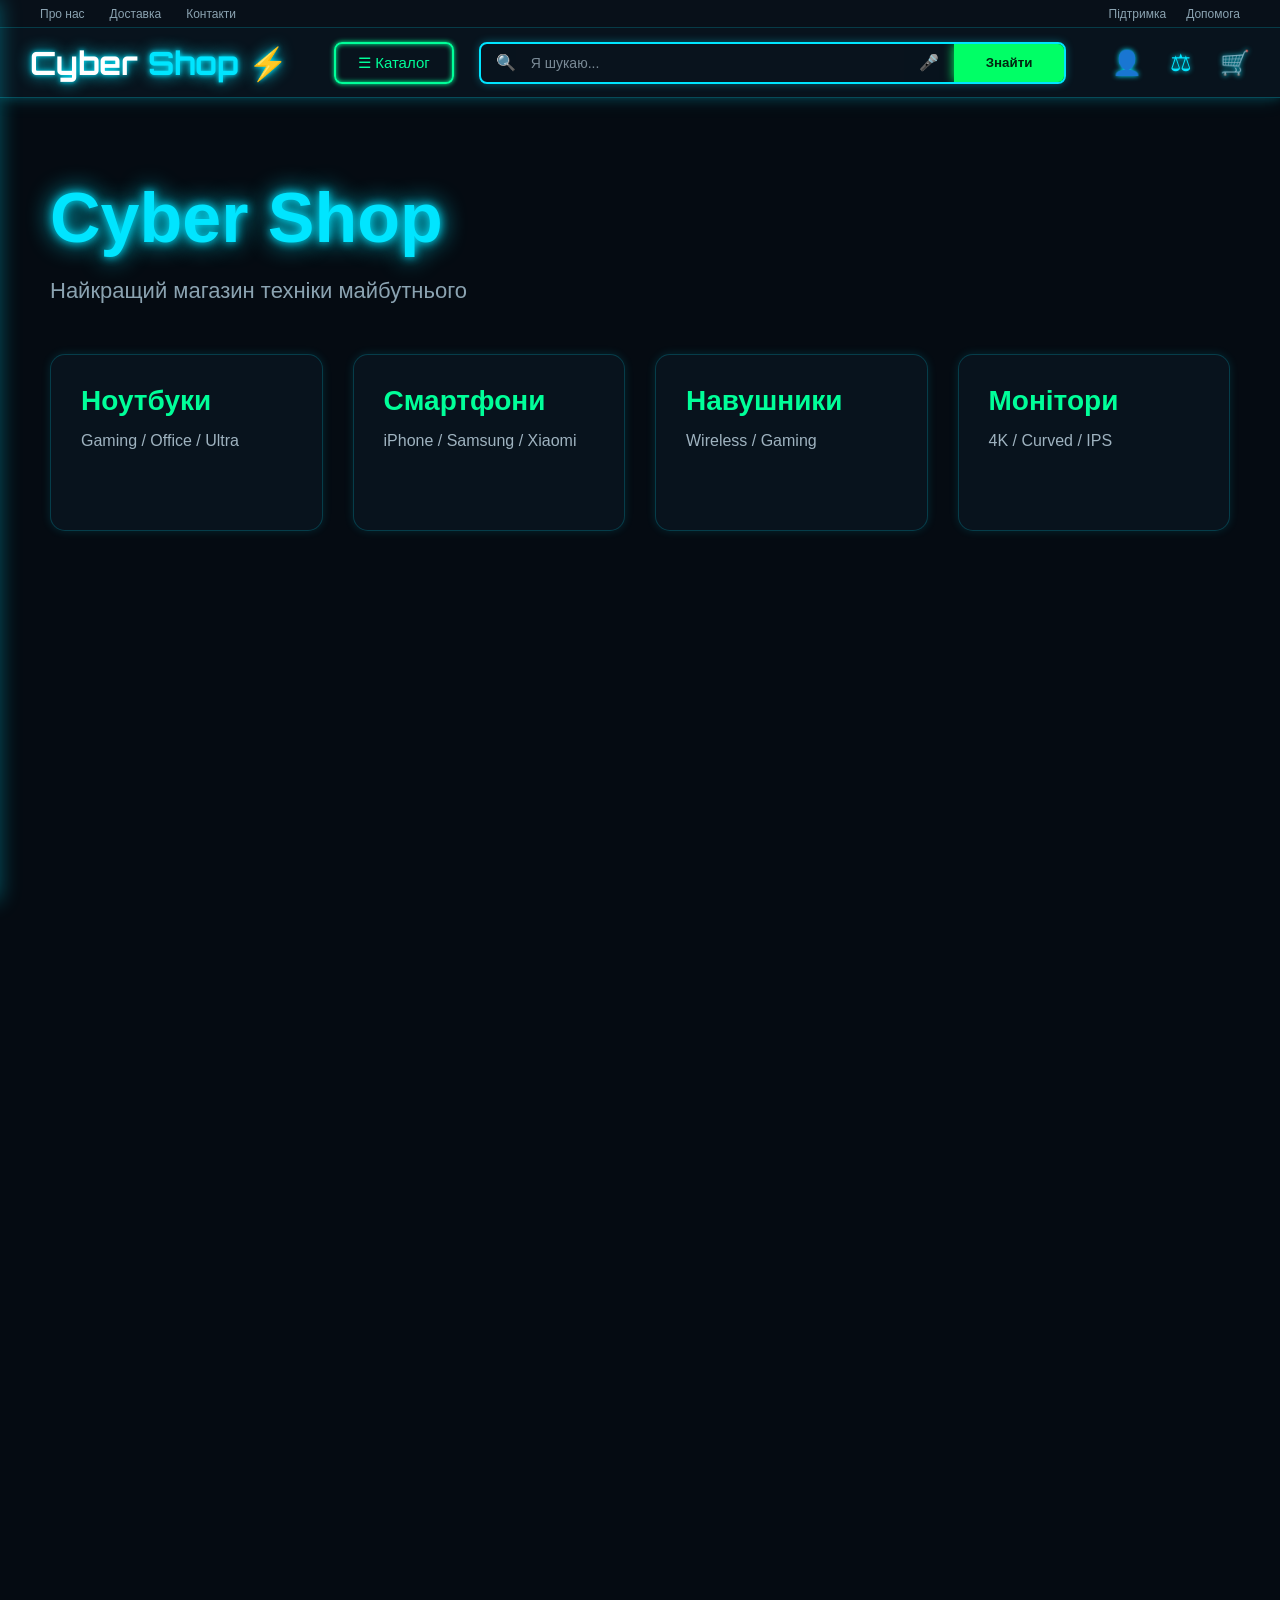
<file: Frontend/index.html>
<!DOCTYPE html>
<html lang="uk">
<head>
    <meta charset="UTF-8">
    <meta name="viewport" content="width=device-width, initial-scale=1.0">
    <title>Cyber Shop</title>

    <link rel="stylesheet" href="style.css">

    <link rel="preconnect" href="https://fonts.googleapis.com">
    <link rel="preconnect" href="https://fonts.gstatic.com" crossorigin>

    <link href="https://fonts.googleapis.com/css2?family=Orbitron:wght@500;700&display=swap" rel="stylesheet">
</head>
<body>

    <div class="overlay" id="overlay"></div>

    <div class="sidebar" id="sidebar">

        <div class="sidebar-title">
            Каталог
        </div>

        <div class="catalog-list">

            <a href="laptops.html">💻 Ноутбуки</a>
            <a href="phones.html">📱 Смартфони</a>
            <a href="headphones.html">🎧 Навушники</a>
            <a href="#">⌚ Смарт годинники</a>
            <a href="monitors.html">🖥️ Монітори</a>
            <a href="#">🎮 Ігрові товари</a>
            <a href="#">📷 Камери</a>
            <a href="#">⌨ Клавіатури</a>
            <a href="#">🖱 Мишки</a>
            <a href="#">🔊 Колонки</a>

        </div>

    </div>

    <div class="top-bar" id="topBar">

        <div class="top-links">
            <a href="#">Про нас</a>
            <a href="#">Доставка</a>
            <a href="#">Контакти</a>
        </div>

        <div class="top-right">
            <a href="#">Підтримка</a>
            <a href="#">Допомога</a>
        </div>

    </div>

    <header>

        <div class="logo">
            <span>Cyber</span> Shop ⚡
        </div>

        <div class="center">

            <button class="catalog-btn" id="catalogBtn">
                ☰ Каталог
            </button>

            <div class="search-box">

                <div class="search-icon">
                    🔍
                </div>

                <input type="text" placeholder="Я шукаю...">

                <div class="mic">
                    🎤
                </div>

                <button class="search-btn">
                    Знайти
                </button>

            </div>

        </div>

        <div class="right-icons">
            <div class="icon">👤</div>
            <div class="icon">⚖</div>
            <div class="icon">🛒</div>
        </div>

    </header>

    <div class="content">

        <h1>Cyber Shop</h1>

        <p>
            Найкращий магазин техніки майбутнього
        </p>

        <div class="cards">

            <a href="laptops.html" class="card-link">
                <div class="card">
                        <h2>Ноутбуки</h2>
                    <p>Gaming / Office / Ultra</p>
                </div>
            </a>

            <a href="phones.html" class="card-link">
                <div class="card">
                        <h2>Смартфони</h2>
                    <p>iPhone / Samsung / Xiaomi</p>
                </div>
            </a>

            <a href="headphones.html" class="card-link">
                <div class="card">
                        <h2>Навушники</h2>
                    <p>Wireless / Gaming</p>
                </div>
            </a>

            <a href="monitors.html" class="card-link">
                <div class="card">
                        <h2>Монітори</h2>
                    <p>4K / Curved / IPS</p>
                </div>
            </a>

        </div>

    </div>

    <div id="simpleModal" class="modal-overlay">
        <div class="modal-content">
            <span class="close-btn" id="closeModal">&times;</span>
            <h2 id="modalTitle">Заголовок</h2>
            <p id="modalText">Текст</p>
        </div>
    </div>

    <script>

        const topBar = document.getElementById("topBar");
        const header = document.querySelector("header");

        window.addEventListener("scroll", () => {

            if(window.scrollY > 50){

                topBar.style.transform = "translateY(-100%)";
                header.style.top = "0";

            }
            else{

                topBar.style.transform = "translateY(0)";
                header.style.top = "28px";

            }

        });

        const catalogBtn = document.getElementById("catalogBtn");
        const sidebar = document.getElementById("sidebar");
        const overlay = document.getElementById("overlay");

        catalogBtn.addEventListener("click", () => {

            sidebar.classList.toggle("active");
            overlay.classList.toggle("active");

        });

        overlay.addEventListener("click", () => {

            sidebar.classList.remove("active");
            overlay.classList.remove("active");

        });

        window.removeFromCart = async function(cartItemId) {
            const token = localStorage.getItem("jwtToken");
            if (!token) return;

            try {
                const res = await fetch(`http://localhost:5129/api/cart/${cartItemId}`, {
                    method: "DELETE",
                    headers: { "Authorization": `Bearer ${token}` }
                });

                if (res.ok) {
                    const modalText = document.getElementById("modalText");
                    modalText.innerHTML = "<p>Оновлення...</p>";
                    modalText.innerHTML = await loadCartData();
                } else {
                    alert("Помилка видалення.");
                }
            } catch (err) {
                alert("Помилка з'єднання.");
            }
        };

        document.addEventListener("DOMContentLoaded", () => {
            const modal = document.getElementById("simpleModal");
            const modalTitle = document.getElementById("modalTitle");
            const modalText = document.getElementById("modalText");
            const closeModal = document.getElementById("closeModal");

            if (!modal) return;

            const token = localStorage.getItem("jwtToken");

            const authFormHTML = `
                <input type="text" id="authUsername" placeholder="Логін" style="width:100%; margin-bottom:10px; padding:10px; border-radius:8px; border:2px solid #00e5ff; background:#09131d; color:white; outline:none;">
                <input type="password" id="authPassword" placeholder="Пароль" style="width:100%; margin-bottom:15px; padding:10px; border-radius:8px; border:2px solid #00e5ff; background:#09131d; color:white; outline:none;">
                <button id="btnLogin" class="buy-btn" style="margin-bottom:10px;">Увійти</button>
                <button id="btnRegister" class="buy-btn" style="background:transparent; border:2px solid #00ff99; color:#00ff99;">Зареєструватися</button>
                <p id="authMessage" style="margin-top:15px; font-size:14px; color:#00e5ff;"></p>
            `;

            const loggedInHTML = `
                <p style="margin-bottom:20px; color:#00ff99;">Ви успішно авторизовані в системі!</p>
                <button id="btnLogout" class="buy-btn" style="background:#ff3366; color:white;">Вийти з акаунта</button>
            `;

            const modalContent = {
                "Про нас": { title: "Про нас", text: "Ми — Cyber Shop, магазин техніки майбутнього." },
                "Доставка": { title: "Доставка", text: "Доставляємо Новою Поштою по всій Україні." },
                "Контакти": { title: "Контакти", text: "Telegram: @cybershop_bot<br>Email: support@cybershop.ua" },
                "Підтримка": { title: "Підтримка", text: "Гаряча лінія: 0 800 123 456" },
                "Допомога": { title: "Допомога", text: "Використовуйте каталог для пошуку товарів." },
                "👤": { 
                    title: token ? "Особистий кабінет" : "Авторизація", 
                    text: token ? loggedInHTML : authFormHTML 
                },
                "⚖": { title: "Порівняння", text: "Ви ще не додали жодного товару." },
                "🛒": { title: "Кошик", text: "Ваш кошик порожній." }
            };

            const navLinks = document.querySelectorAll('.top-links a, .top-right a');
            const headerIcons = document.querySelectorAll('.right-icons .icon');

            window.loadCartData = async function() {
                const token = localStorage.getItem("jwtToken");
                if (!token) return "<p style='color:#ff3366'>Увійдіть в акаунт, щоб побачити свій кошик.</p>";

                try {
                    const res = await fetch("http://localhost:5129/api/cart", {
                        headers: { "Authorization": `Bearer ${token}` }
                    });
                    
                    if (!res.ok) return "<p style='color:red'>Помилка завантаження</p>";

                    const cartItems = await res.json();
                    if (cartItems.length === 0) return "<p>Ваш кошик порожній.</p>";

                    let html = "<ul style='list-style:none; padding:0; text-align:left;'>";
                    let total = 0;
                    
                    cartItems.forEach(item => {
                        const formattedPrice = item.totalPrice.toLocaleString('uk-UA');
                        html += `<li style='margin-bottom:10px; border-bottom:1px solid #00e5ff33; padding-bottom:5px; display:flex; justify-content:space-between; align-items:center;'>
                            <span><span style='color:#00ff99'>${item.productName}</span> (x${item.quantity}) - ${formattedPrice} ₴</span>
                            <button onclick="removeFromCart(${item.id})" style="background:#ff3366; color:white; border:none; border-radius:5px; cursor:pointer; padding:2px 8px; font-weight:bold;">✕</button>
                        </li>`;
                        total += item.totalPrice;
                    });
                    
                    html += `</ul><h3 style='color:#00e5ff; margin-top:15px;'>Всього: ${total.toLocaleString('uk-UA')} ₴</h3>`;
                    return html;
                    
                } catch (err) {
                    return "<p>Помилка сервера</p>";
                }
            }

            async function openModal(key) {
                if (modalContent[key]) {
                    modalTitle.textContent = modalContent[key].title;
                    
                    if (key === "🛒") {
                        modalText.innerHTML = "Завантаження...";
                        modal.classList.add("active");
                        modalText.innerHTML = await loadCartData();
                    } else {
                        modalText.innerHTML = modalContent[key].text; 
                        modal.classList.add("active");
                    }

                    if (key === "👤") {
                        setupAuthLogic();
                    }
                }
            }

            function setupAuthLogic() {
                const btnLogout = document.getElementById("btnLogout");
                if (btnLogout) {
                    btnLogout.addEventListener("click", () => {
                        localStorage.removeItem("jwtToken"); 
                        location.reload(); 
                    });
                    return;
                }

                const btnLogin = document.getElementById("btnLogin");
                const btnRegister = document.getElementById("btnRegister");
                const msg = document.getElementById("authMessage");

                btnRegister.addEventListener("click", async () => {
                    const u = document.getElementById("authUsername").value.trim();
                    const p = document.getElementById("authPassword").value.trim();
                    
                    if(!u || !p) return msg.textContent = "Заповніть всі поля!";

                    try {
                        const res = await fetch("http://localhost:5129/api/auth/register", {
                            method: "POST",
                            headers: { "Content-Type": "application/json" },
                            body: JSON.stringify({ username: u, password: p })
                        });

                        if (res.ok) {
                            msg.style.color = "#00ff99";
                            msg.textContent = "Реєстрація успішна! Тепер увійдіть.";
                        } else {
                            msg.style.color = "#ff3366";
                            msg.textContent = await res.text();
                        }
                    } catch (err) {
                        msg.textContent = "Помилка з'єднання з сервером.";
                    }
                });

                btnLogin.addEventListener("click", async () => {
                    const u = document.getElementById("authUsername").value.trim();
                    const p = document.getElementById("authPassword").value.trim();

                    if(!u || !p) return msg.textContent = "Заповніть всі поля!";

                    try {
                        const res = await fetch("http://localhost:5129/api/auth/login", {
                            method: "POST",
                            headers: { "Content-Type": "application/json" },
                            body: JSON.stringify({ username: u, password: p })
                        });

                        if (res.ok) {
                            const data = await res.json();
                            localStorage.setItem("jwtToken", data.token); 
                            msg.style.color = "#00ff99";
                            msg.textContent = "Вхід успішний!";
                            
                            setTimeout(() => location.reload(), 1000);
                        } else {
                            msg.style.color = "#ff3366";
                            msg.textContent = await res.text();
                        }
                    } catch (err) {
                        msg.textContent = "Помилка з'єднання з сервером.";
                    }
                });
            }

            navLinks.forEach(link => {
                link.addEventListener("click", (e) => {
                    e.preventDefault(); 
                    openModal(e.target.textContent.trim());
                });
            });

            headerIcons.forEach(icon => {
                icon.addEventListener("click", (e) => {
                    openModal(e.target.textContent.trim());
                });
            });

            closeModal.addEventListener("click", () => {
                modal.classList.remove("active");
            });

            window.addEventListener("click", (e) => {
                if (e.target === modal) {
                    modal.classList.remove("active");
                }
            });
        });

    </script>

</body>
</html>
</file>
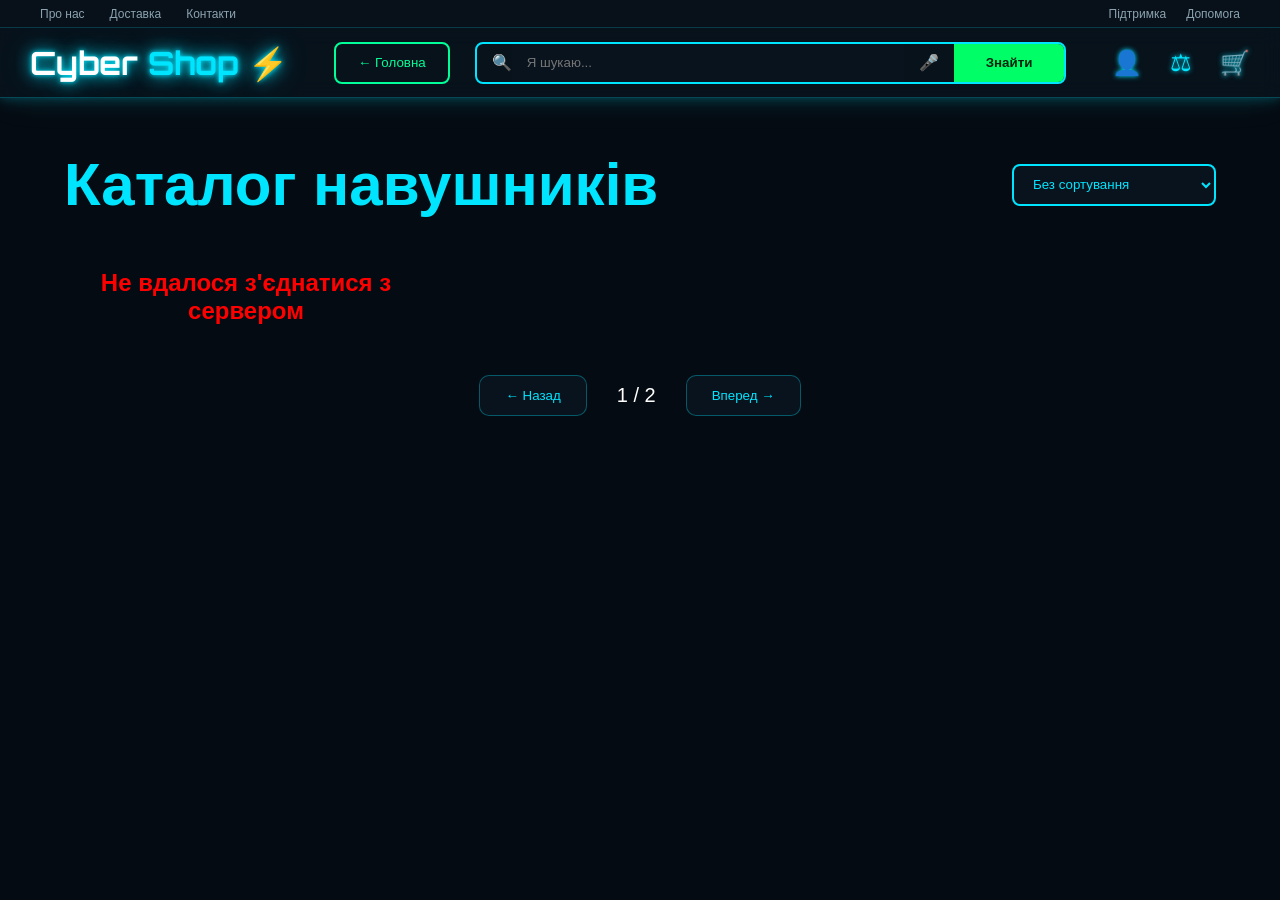
<file: Frontend/headphones.html>
<!DOCTYPE html>
<html lang="uk">
<head>
    <meta charset="UTF-8">
    <meta name="viewport" content="width=device-width, initial-scale=1.0">
    <title>Каталог навушників</title>

    <link rel="stylesheet" href="headphones-style.css">

    <link rel="preconnect" href="https://fonts.googleapis.com">
    <link rel="preconnect" href="https://fonts.gstatic.com" crossorigin">

    <link href="https://fonts.googleapis.com/css2?family=Orbitron:wght@500;700&display=swap" rel="stylesheet">
</head>
<body>

    <div class="top-bar" id="topBar">

        <div class="top-links">
            <a href="#">Про нас</a>
            <a href="#">Доставка</a>
            <a href="#">Контакти</a>
        </div>

        <div class="top-right">
            <a href="#">Підтримка</a>
            <a href="#">Допомога</a>
        </div>

    </div>

    <header id="header">

        <div class="logo">
            <span>Cyber</span> Shop ⚡
        </div>

        <div class="center">

            <a href="index.html">
                <button class="catalog-btn">
                    ← Головна
                </button>
            </a>

            <div class="search-box">

                <div class="search-icon">
                    🔍
                </div>

                <input type="text" placeholder="Я шукаю...">

                <div class="mic">
                    🎤
                </div>

                <button class="search-btn">
                    Знайти
                </button>

            </div>

        </div>

        <div class="right-icons">
            <div class="icon">👤</div>
            <div class="icon">⚖</div>
            <div class="icon">🛒</div>
        </div>

    </header>

    <div class="container">

        <div style="display: flex; justify-content: space-between; align-items: center; margin-bottom: 50px;">
            <h1 class="title" style="margin-bottom: 0;">
                Каталог навушників
            </h1>
            
            <select id="sortSelect" style="height: 42px; padding: 0 15px; background: #09131d; color: #00e5ff; border: 2px solid #00e5ff; border-radius: 8px; outline: none; cursor: pointer;">
                <option value="">Без сортування</option>
                <option value="asc">Від дешевих до дорогих</option>
                <option value="desc">Від дорогих до дешевих</option>
            </select>
        </div>

        <div class="products" id="products"></div>
        <div class="pagination">

    <button id="prevBtn">
        ← Назад
    </button>

    <span id="pageInfo">
        1 / 2
    </span>

    <button id="nextBtn">
        Вперед →
    </button>

</div>

    </div>

    <script>

        const topBar = document.getElementById("topBar");
        const header = document.getElementById("header");

        window.addEventListener("scroll", () => {

            if(window.scrollY > 50){

                topBar.style.transform = "translateY(-100%)";
                header.style.top = "0";

            }
            else{

                topBar.style.transform = "translateY(0)";
                header.style.top = "28px";

            }

        });

    </script>

    <div id="simpleModal" class="modal-overlay">
        <div class="modal-content">
            <span class="close-btn" id="closeModal">&times;</span>
            <h2 id="modalTitle">Заголовок</h2>
            <p id="modalText">Текст</p>
        </div>
    </div>

    <script src="headphones-script.js"></script>

</body>
</html>
</file>
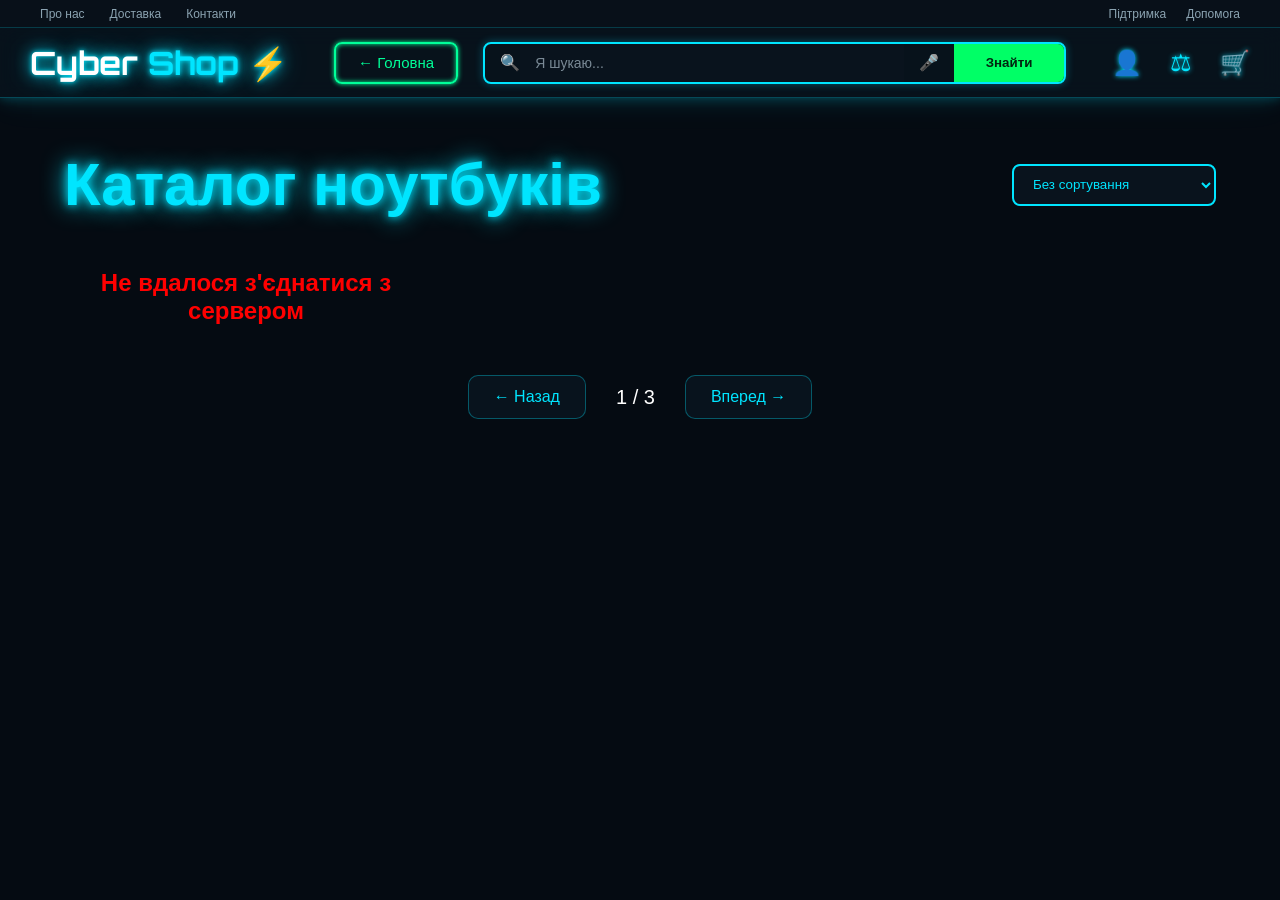
<file: Frontend/laptops.html>
<!DOCTYPE html>
<html lang="uk">
<head>
    <meta charset="UTF-8">
    <meta name="viewport" content="width=device-width, initial-scale=1.0">
    <title>Каталог ноутбуків</title>

    <link rel="stylesheet" href="laptops-style.css">

    <link rel="preconnect" href="https://fonts.googleapis.com">
    <link rel="preconnect" href="https://fonts.gstatic.com" crossorigin>

    <link href="https://fonts.googleapis.com/css2?family=Orbitron:wght@500;700&display=swap" rel="stylesheet">
</head>
<body>

    <div class="top-bar" id="topBar">

        <div class="top-links">
            <a href="#">Про нас</a>
            <a href="#">Доставка</a>
            <a href="#">Контакти</a>
        </div>

        <div class="top-right">
            <a href="#">Підтримка</a>
            <a href="#">Допомога</a>
        </div>

    </div>

    <header id="header">

        <div class="logo">
            <span>Cyber</span> Shop ⚡
        </div>

        <div class="center">

            <a href="index.html">
                <button class="catalog-btn">
                    ← Головна
                </button>
            </a>

            <div class="search-box">

                <div class="search-icon">
                    🔍
                </div>

                <input type="text" placeholder="Я шукаю...">

                <div class="mic">
                    🎤
                </div>

                <button class="search-btn">
                    Знайти
                </button>

            </div>

        </div>

        <div class="right-icons">
            <div class="icon">👤</div>
            <div class="icon">⚖</div>
            <div class="icon">🛒</div>
        </div>

    </header>

    <div class="container">

        <div style="display: flex; justify-content: space-between; align-items: center; margin-bottom: 50px;">
            <h1 class="title" style="margin-bottom: 0;">
                Каталог ноутбуків
            </h1>
            
            <select id="sortSelect" style="height: 42px; padding: 0 15px; background: #09131d; color: #00e5ff; border: 2px solid #00e5ff; border-radius: 8px; outline: none; cursor: pointer;">
                <option value="">Без сортування</option>
                <option value="asc">Від дешевих до дорогих</option>
                <option value="desc">Від дорогих до дешевих</option>
            </select>
        </div>

        <div class="products" id="products"></div>

        <div class="pagination">

            <button id="prevBtn">
                ← Назад
            </button>

            <span id="pageInfo">
                1 / 3
            </span>

            <button id="nextBtn">
                Вперед →
            </button>

        </div>

    </div>

    <script>

        const topBar = document.getElementById("topBar");
        const header = document.getElementById("header");

        window.addEventListener("scroll", () => {

            if(window.scrollY > 50){

                topBar.style.transform = "translateY(-100%)";
                header.style.top = "0";

            }
            else{

                topBar.style.transform = "translateY(0)";
                header.style.top = "28px";

            }

        });

    </script>

    <div id="simpleModal" class="modal-overlay">
        <div class="modal-content">
            <span class="close-btn" id="closeModal">&times;</span>
            <h2 id="modalTitle">Заголовок</h2>
            <p id="modalText">Текст</p>
        </div>
    </div>

    <script src="laptops-script.js"></script>

</body>
</html>
</file>
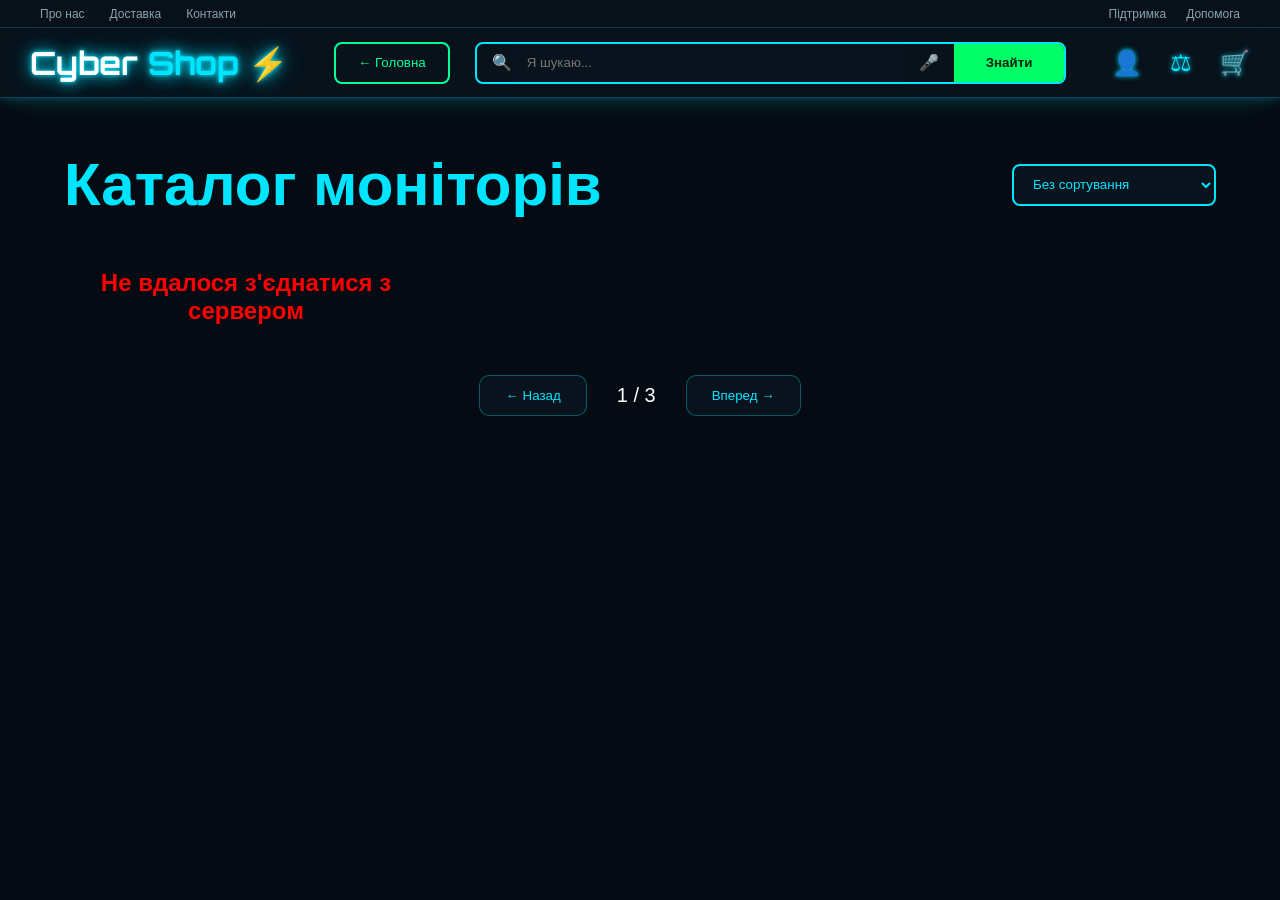
<file: Frontend/monitors.html>
<!DOCTYPE html>
<html lang="uk">
<head>
    <meta charset="UTF-8">
    <meta name="viewport" content="width=device-width, initial-scale=1.0">
    <title>Каталог моніторів</title>

    <link rel="stylesheet" href="monitors-style.css">

    <link rel="preconnect" href="https://fonts.googleapis.com">
    <link rel="preconnect" href="https://fonts.gstatic.com" crossorigin>

    <link href="https://fonts.googleapis.com/css2?family=Orbitron:wght@500;700&display=swap" rel="stylesheet">
</head>
<body>

    <div class="top-bar" id="topBar">

        <div class="top-links">
            <a href="#">Про нас</a>
            <a href="#">Доставка</a>
            <a href="#">Контакти</a>
        </div>

        <div class="top-right">
            <a href="#">Підтримка</a>
            <a href="#">Допомога</a>
        </div>

    </div>

    <header id="header">

        <div class="logo">
            <span>Cyber</span> Shop ⚡
        </div>

        <div class="center">

            <a href="index.html">
                <button class="catalog-btn">
                    ← Головна
                </button>
            </a>

            <div class="search-box">

                <div class="search-icon">
                    🔍
                </div>

                <input type="text" placeholder="Я шукаю...">

                <div class="mic">
                    🎤
                </div>

                <button class="search-btn">
                    Знайти
                </button>

            </div>

        </div>

        <div class="right-icons">
            <div class="icon">👤</div>
            <div class="icon">⚖</div>
            <div class="icon">🛒</div>
        </div>

    </header>

    <div class="container">

        <div style="display: flex; justify-content: space-between; align-items: center; margin-bottom: 50px;">
            <h1 class="title" style="margin-bottom: 0;">
                Каталог моніторів
            </h1>
            
            <select id="sortSelect" style="height: 42px; padding: 0 15px; background: #09131d; color: #00e5ff; border: 2px solid #00e5ff; border-radius: 8px; outline: none; cursor: pointer;">
                <option value="">Без сортування</option>
                <option value="asc">Від дешевих до дорогих</option>
                <option value="desc">Від дорогих до дешевих</option>
            </select>
        </div>

        <div class="products" id="products"></div>

        <div class="pagination">

            <button id="prevBtn">
                ← Назад
            </button>

            <span id="pageInfo">
                1 / 3
            </span>

            <button id="nextBtn">
                Вперед →
            </button>

        </div>

    </div>

    <script>

        const topBar = document.getElementById("topBar");
        const header = document.getElementById("header");

        window.addEventListener("scroll", () => {

            if(window.scrollY > 50){

                topBar.style.transform = "translateY(-100%)";
                header.style.top = "0";

            }
            else{

                topBar.style.transform = "translateY(0)";
                header.style.top = "28px";

            }

        });

    </script>

    <div id="simpleModal" class="modal-overlay">
        <div class="modal-content">
            <span class="close-btn" id="closeModal">&times;</span>
            <h2 id="modalTitle">Заголовок</h2>
            <p id="modalText">Текст</p>
        </div>
    </div>

    <script src="monitors-script.js"></script>

</body>
</html>
</file>
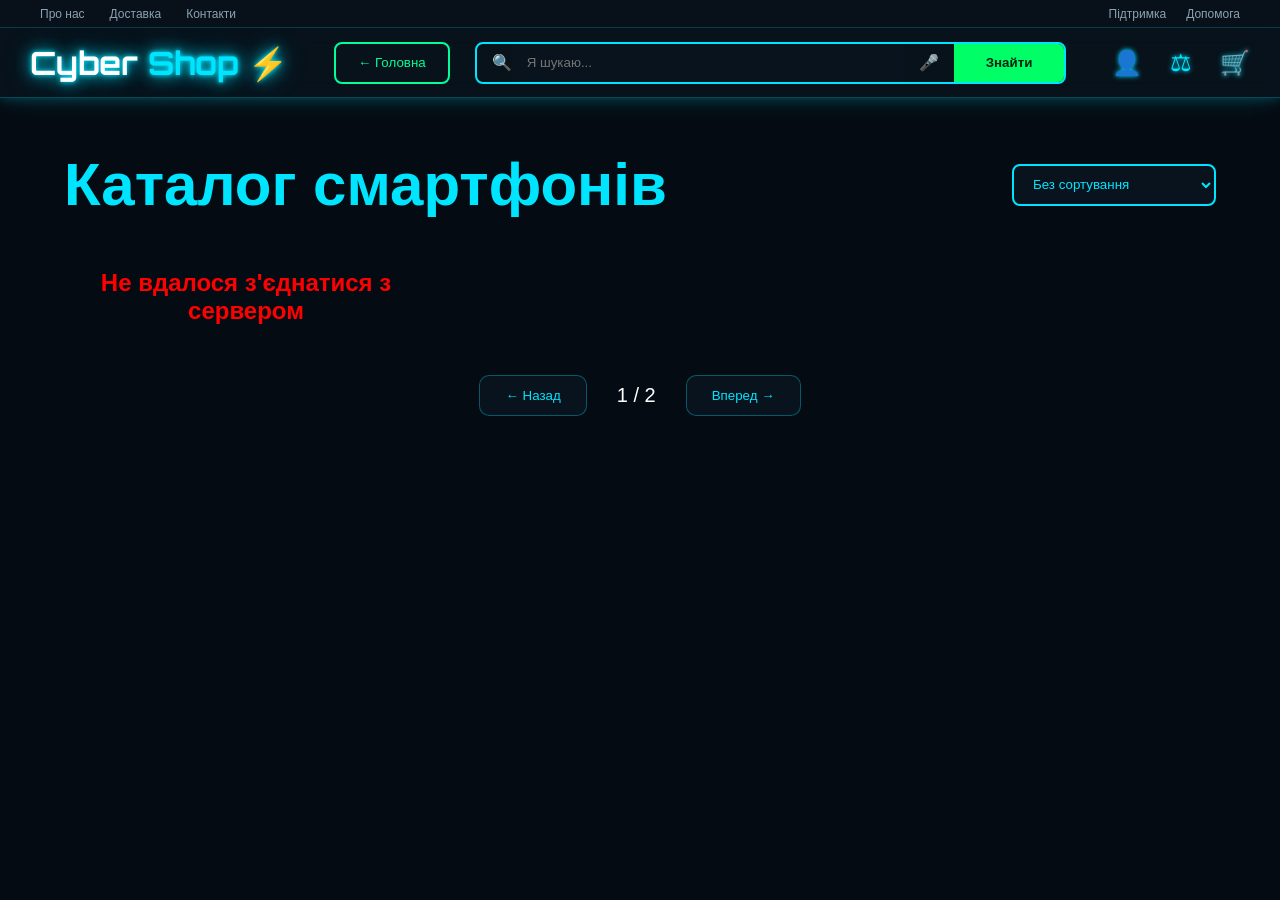
<file: Frontend/phones.html>
<!DOCTYPE html>
<html lang="uk">
<head>
    <meta charset="UTF-8">
    <meta name="viewport" content="width=device-width, initial-scale=1.0">
    <title>Каталог смартфонів</title>

    <link rel="stylesheet" href="phones-style.css">

    <link rel="preconnect" href="https://fonts.googleapis.com">
    <link rel="preconnect" href="https://fonts.gstatic.com" crossorigin>

    <link href="https://fonts.googleapis.com/css2?family=Orbitron:wght@500;700&display=swap" rel="stylesheet">
</head>
<body>

    <div class="top-bar" id="topBar">

        <div class="top-links">
            <a href="#">Про нас</a>
            <a href="#">Доставка</a>
            <a href="#">Контакти</a>
        </div>

        <div class="top-right">
            <a href="#">Підтримка</a>
            <a href="#">Допомога</a>
        </div>

    </div>

    <header id="header">

        <div class="logo">
            <span>Cyber</span> Shop ⚡
        </div>

        <div class="center">

            <a href="index.html">
                <button class="catalog-btn">
                    ← Головна
                </button>
            </a>

            <div class="search-box">

                <div class="search-icon">
                    🔍
                </div>

                <input type="text" placeholder="Я шукаю...">

                <div class="mic">
                    🎤
                </div>

                <button class="search-btn">
                    Знайти
                </button>

            </div>

        </div>

        <div class="right-icons">
            <div class="icon">👤</div>
            <div class="icon">⚖</div>
            <div class="icon">🛒</div>
        </div>

    </header>

    <div class="container">

        <div style="display: flex; justify-content: space-between; align-items: center; margin-bottom: 50px;">
            <h1 class="title" style="margin-bottom: 0;">
                Каталог смартфонів
            </h1>
            
            <select id="sortSelect" style="height: 42px; padding: 0 15px; background: #09131d; color: #00e5ff; border: 2px solid #00e5ff; border-radius: 8px; outline: none; cursor: pointer;">
                <option value="">Без сортування</option>
                <option value="asc">Від дешевих до дорогих</option>
                <option value="desc">Від дорогих до дешевих</option>
            </select>
        </div>

        <div class="products" id="products"></div>

        <div class="pagination">

            <button id="prevBtn">
                ← Назад
            </button>

            <span id="pageInfo">
                1 / 2
            </span>

            <button id="nextBtn">
                Вперед →
            </button>

        </div>

    </div>

    <script>

        const topBar = document.getElementById("topBar");
        const header = document.getElementById("header");

        window.addEventListener("scroll", () => {

            if(window.scrollY > 50){

                topBar.style.transform = "translateY(-100%)";
                header.style.top = "0";

            }
            else{

                topBar.style.transform = "translateY(0)";
                header.style.top = "28px";

            }

        });

    </script>

    <div id="simpleModal" class="modal-overlay">
        <div class="modal-content">
            <span class="close-btn" id="closeModal">&times;</span>
            <h2 id="modalTitle">Заголовок</h2>
            <p id="modalText">Текст</p>
        </div>
    </div>

    <script src="phones-script.js"></script>

</body>
</html>
</file>
<file: Frontend/style.css>
*{
    margin:0;
    padding:0;
    box-sizing:border-box;
}

body{
    background:#050b12;
    font-family:Arial, sans-serif;
    overflow-x:hidden;
}

.top-bar{
    width:100%;
    height:28px;
    background:#081019;
    display:flex;
    justify-content:space-between;
    align-items:center;
    padding:0 40px;
    border-bottom:1px solid #00e5ff33;
    position:sticky;
    top:0;
    z-index:1000;
    transition:0.4s;
}

.top-links{
    display:flex;
    gap:25px;
}

.top-links a,
.top-right a{
    text-decoration:none;
    color:#8ba3b1;
    font-size:12px;
    transition:0.3s;
}

.top-links a:hover,
.top-right a:hover{
    color:#00e5ff;
}

.top-right{
    display:flex;
    gap:20px;
}

header{
    position:sticky;
    top:28px;
    z-index:999;
    width:100%;
    height:70px;
    background:#08131d;
    display:flex;
    align-items:center;
    justify-content:space-between;
    padding:0 30px;
    border-bottom:1px solid #00e5ff44;
    box-shadow:
        0 0 10px #00e5ff33,
        0 0 20px #00e5ff22;
    transition:0.5s;
}

.logo{
    display:flex;
    align-items:center;
    gap:10px;
    color:#00e5ff;
    font-family:'Orbitron', sans-serif;
    font-size:32px;
    font-weight:700;
    text-shadow:
        0 0 5px #00e5ff,
        0 0 15px #00e5ff;
}

.logo span{
    color:white;
}

.center{
    display:flex;
    align-items:center;
    gap:25px;
    width:60%;
}

.catalog-btn{
    height:42px;
    padding:0 22px;
    border:2px solid #00ff99;
    border-radius:8px;
    background:transparent;
    color:#00ff99;
    font-size:15px;
    cursor:pointer;
    transition:0.3s;
    box-shadow:
        0 0 5px #00ff99,
        inset 0 0 5px #00ff99;
}

.catalog-btn:hover{
    background:#00ff99;
    color:#001b14;
    box-shadow:
        0 0 15px #00ff99,
        0 0 30px #00ff99;
}

.search-box{
    flex:1;
    display:flex;
    align-items:center;
    height:42px;
    border:2px solid #00e5ff;
    border-radius:8px;
    overflow:hidden;
    box-shadow:
        0 0 8px #00e5ff55;
}

.search-box input{
    flex:1;
    height:100%;
    background:#09131d;
    border:none;
    outline:none;
    color:white;
    padding:0 15px;
    font-size:14px;
}

.search-box input::placeholder{
    color:#7a8a96;
}

.search-icon{
    color:#00e5ff;
    padding-left:15px;
    font-size:16px;
}

.mic{
    color:#00ff99;
    padding:0 15px;
    font-size:16px;
}

.search-btn{
    height:100%;
    width:110px;
    border:none;
    background:#00ff66;
    color:#00240f;
    font-weight:bold;
    cursor:pointer;
    transition:0.3s;
    box-shadow:
        0 0 10px #00ff66;
}

.search-btn:hover{
    background:#00ff88;
    box-shadow:
        0 0 20px #00ff88,
        0 0 40px #00ff88;
}

.right-icons{
    display:flex;
    align-items:center;
    gap:28px;
}

.icon{
    color:#00e5ff;
    font-size:24px;
    cursor:pointer;
    transition:0.3s;
    text-shadow:
        0 0 5px #00e5ff;
}

.icon:hover{
    transform:scale(1.15);
    color:#00ff99;
    text-shadow:
        0 0 10px #00ff99,
        0 0 20px #00ff99;
}

.content{
    min-height:200vh;
    padding:80px 50px;
    color:white;
}

.content h1{
    font-size:70px;
    margin-bottom:20px;
    color:#00e5ff;
    text-shadow:
        0 0 10px #00e5ff,
        0 0 25px #00e5ff;
}

.content p{
    font-size:22px;
    color:#8ba3b1;
    margin-bottom:50px;
}

.cards{
    display:grid;
    grid-template-columns:repeat(auto-fit, minmax(250px, 1fr));
    gap:30px;
}

.card{
    background:#08131d;
    border:1px solid #00e5ff33;
    border-radius:15px;
    padding:30px;
    transition:0.4s;
    box-shadow:
        0 0 10px #00e5ff22;
}

.card:hover{
    transform:translateY(-10px);
    border-color:#00ff99;
    box-shadow:
        0 0 20px #00ff99aa;
}

.card h2{
    color:#00ff99;
    margin-bottom:15px;
    font-size:28px;
}

.card p{
    color:#9fb3c0;
    font-size:16px;
}

.card-link{
    text-decoration:none;
}

.sidebar{
    position:fixed;
    top:0;
    left:-320px;
    width:320px;
    height:100vh;
    background:#08131d;
    border-right:2px solid #00e5ff44;
    box-shadow:
        0 0 20px #00e5ff55;
    z-index:2000;
    padding:30px 20px;
    transition:0.4s;
    overflow-y:auto;
    scrollbar-width:thin;
    scrollbar-color:#00e5ff #08131d;
}

.sidebar.active{
    left:0;
}

.sidebar-title{
    color:#00e5ff;
    font-size:32px;
    margin-bottom:35px;
    font-family:'Orbitron', sans-serif;
    text-shadow:
        0 0 10px #00e5ff;
}

.catalog-list{
    display:flex;
    flex-direction:column;
    gap:18px;
}

.catalog-list a{
    text-decoration:none;
    color:white;
    font-size:18px;
    padding:14px 18px;
    border-radius:10px;
    background:#0b1722;
    border:1px solid #00e5ff33;
    transition:0.3s;
}

.catalog-list a:hover{
    background:#00e5ff22;
    color:#00e5ff;
    transform:translateX(10px);
    box-shadow:
        0 0 15px #00e5ff55;
}

.overlay{
    position:fixed;
    inset:0;
    background:#00000099;
    opacity:0;
    visibility:hidden;
    transition:0.4s;
    z-index:1500;
}

.overlay.active{
    opacity:1;
    visibility:visible;
}

.modal-overlay {
    position: fixed;
    top: 0; left: 0; width: 100%; height: 100%;
    background: rgba(0, 0, 0, 0.7);
    backdrop-filter: blur(5px);
    display: flex; justify-content: center; align-items: center;
    z-index: 3000;
    opacity: 0; visibility: hidden;
    transition: 0.3s;
}

.modal-overlay.active {
    opacity: 1; visibility: visible;
}

.modal-content {
    background: #08131d;
    border: 2px solid #00e5ff;
    border-radius: 15px;
    padding: 30px;
    width: 400px;
    text-align: center;
    position: relative;
    box-shadow: 0 0 20px #00e5ff55;
    color: white;
    transform: translateY(-20px);
    transition: 0.3s;
}

.modal-overlay.active .modal-content {
    transform: translateY(0);
}

.modal-content h2 {
    color: #00ff99;
    margin-bottom: 15px;
}

.modal-content p {
    color: #9fb3c0;
    line-height: 1.6;
}

.close-btn {
    position: absolute;
    top: 10px; right: 15px;
    font-size: 28px;
    color: #00e5ff;
    cursor: pointer;
    transition: 0.3s;
}

.close-btn:hover {
    color: #00ff99;
    transform: scale(1.1);
}
</file>
<file: Frontend/headphones-style.css>
*{
    margin:0;
    padding:0;
    box-sizing:border-box;
}

body{
    background:#050b12;
    font-family:Arial, sans-serif;
    color:white;
    overflow-x:hidden;
}

.top-bar{
    width:100%;
    height:28px;
    background:#081019;
    display:flex;
    justify-content:space-between;
    align-items:center;
    padding:0 40px;
    border-bottom:1px solid #00e5ff33;
    position:fixed;
    top:0;
    left:0;
    z-index:1000;
    transition:0.4s;
}

.top-links{
    display:flex;
    gap:25px;
}

.top-links a,
.top-right a{
    text-decoration:none;
    color:#8ba3b1;
    font-size:12px;
    transition:0.3s;
}

.top-links a:hover,
.top-right a:hover{
    color:#00e5ff;
}

.top-right{
    display:flex;
    gap:20px;
}

header{
    position:fixed;
    top:28px;
    left:0;
    z-index:999;
    width:100%;
    height:70px;
    background:#08131de8;
    backdrop-filter:blur(10px);
    display:flex;
    align-items:center;
    justify-content:space-between;
    padding:0 30px;
    border-bottom:1px solid #00e5ff44;
    box-shadow:
        0 0 10px #00e5ff33,
        0 0 20px #00e5ff22;
    transition:0.5s;
}

.logo{
    display:flex;
    align-items:center;
    gap:10px;
    color:#00e5ff;
    font-family:'Orbitron', sans-serif;
    font-size:32px;
    font-weight:700;
}

.logo span{
    color:white;
}

.center{
    display:flex;
    align-items:center;
    gap:25px;
    width:60%;
}

.catalog-btn{
    height:42px;
    padding:0 22px;
    border:2px solid #00ff99;
    border-radius:8px;
    background:transparent;
    color:#00ff99;
    cursor:pointer;
    transition:0.3s;
}

.catalog-btn:hover{
    background:#00ff99;
    color:#001b14;
}

.search-box{
    flex:1;
    display:flex;
    align-items:center;
    height:42px;
    border:2px solid #00e5ff;
    border-radius:8px;
    overflow:hidden;
}

.search-box input{
    flex:1;
    height:100%;
    background:#09131d;
    border:none;
    outline:none;
    color:white;
    padding:0 15px;
}

.search-icon{
    color:#00e5ff;
    padding-left:15px;
}

.mic{
    color:#00ff99;
    padding:0 15px;
}

.search-btn{
    height:100%;
    width:110px;
    border:none;
    background:#00ff66;
    color:#00240f;
    font-weight:bold;
    cursor:pointer;
}

.right-icons{
    display:flex;
    gap:28px;
}

.icon{
    color:#00e5ff;
    font-size:24px;
    cursor:pointer;
}

.container{
    width:90%;
    margin:auto;
    padding:150px 0 60px;
}

.title{
    text-align:center;
    font-size:60px;
    margin-bottom:50px;
    color:#00e5ff;
}

.products{
    display:grid;
    grid-template-columns:repeat(3,1fr);
    gap:30px;
}

.card{
    background:#08131d;
    border:1px solid #00e5ff33;
    border-radius:18px;
    transition:0.35s ease;
    box-shadow:0 0 15px #00e5ff22;
}

.card:hover{
    transform:translateY(-8px) scale(1.02);

    border-color:#00ff99;

    box-shadow:
        0 10px 30px #00ff9955,
        0 0 20px #00ff99aa;
}

.card-content{
    padding:25px;
}

.card h2{
    color:#00ff99;
    margin-bottom:15px;
    font-size:24px;
}

.card p{
    color:#9fb3c0;
    margin-bottom:10px;
}

.pagination{
    margin-top:50px;
    display:flex;
    justify-content:center;
    align-items:center;
    gap:30px;
}

.pagination button{
    padding:12px 25px;
    border:none;
    border-radius:10px;
    background:#08131d;
    color:#00e5ff;
    cursor:pointer;
    border:1px solid #00e5ff55;
}

#pageInfo{
    font-size:20px;
}

.price{
    color:#00e5ff;
    font-size:28px;
    font-weight:bold;
    margin:20px 0;
}

header{
    box-shadow:
        0 0 10px #00e5ff33,
        0 0 20px #00e5ff22,
        0 0 40px #00e5ff11;
}

.logo{
    text-shadow:
        0 0 5px #00e5ff,
        0 0 15px #00e5ff,
        0 0 30px #00e5ff66;
}

.icon{
    color:#00e5ff;
    font-size:24px;
    cursor:pointer;

    transition:
        transform 0.3s ease,
        color 0.3s ease,
        text-shadow 0.3s ease;

    text-shadow:
        0 0 5px #00e5ff;
}

.icon:hover{
    transform:translateY(-4px) scale(1.15);

    color:#00ff99;

    text-shadow:
        0 0 10px #00ff99,
        0 0 20px #00ff99,
        0 0 35px #00ff99;
}

.catalog-btn{
    transition:
        background 0.3s ease,
        color 0.3s ease,
        box-shadow 0.3s ease,
        transform 0.3s ease;
}

.catalog-btn:hover{
    transform:translateY(-3px);

    background:#00ff99;

    color:#001b14;

    box-shadow:
        0 0 15px #00ff99,
        0 0 30px #00ff99;
}

.search-btn{
    transition:
        background 0.3s ease,
        box-shadow 0.3s ease,
        transform 0.3s ease;
}

.search-btn:hover{
    transform:scale(1.05);

    background:#00ff88;

    box-shadow:
        0 0 20px #00ff88,
        0 0 40px #00ff88;
}

.top-links a,
.top-right a{
    transition:
        color 0.3s ease,
        text-shadow 0.3s ease;
}

.top-links a:hover,
.top-right a:hover{
    color:#00e5ff;

    text-shadow:
        0 0 10px #00e5ff;
}

.buy-btn{
    width:100%;
    height:45px;
    border:none;
    border-radius:10px;
    background:#00ff66;
    color:#00240f;
    font-weight:bold;
    cursor:pointer;
}

@media(max-width:1100px){

    .products{
        grid-template-columns:repeat(2,1fr);
    }

}

@media(max-width:700px){

    .products{
        grid-template-columns:1fr;
    }

}

.modal-overlay {
    position: fixed;
    top: 0; left: 0; width: 100%; height: 100%;
    background: rgba(0, 0, 0, 0.7);
    backdrop-filter: blur(5px);
    display: flex; justify-content: center; align-items: center;
    z-index: 3000;
    opacity: 0; visibility: hidden;
    transition: 0.3s;
}

.modal-overlay.active {
    opacity: 1; visibility: visible;
}

.modal-content {
    background: #08131d;
    border: 2px solid #00e5ff;
    border-radius: 15px;
    padding: 30px;
    width: 400px;
    text-align: center;
    position: relative;
    box-shadow: 0 0 20px #00e5ff55;
    color: white;
    transform: translateY(-20px);
    transition: 0.3s;
}

.modal-overlay.active .modal-content {
    transform: translateY(0);
}

.modal-content h2 {
    color: #00ff99;
    margin-bottom: 15px;
}

.modal-content p {
    color: #9fb3c0;
    line-height: 1.6;
}

.close-btn {
    position: absolute;
    top: 10px; right: 15px;
    font-size: 28px;
    color: #00e5ff;
    cursor: pointer;
    transition: 0.3s;
}

.close-btn:hover {
    color: #00ff99;
    transform: scale(1.1);
}
</file>
<file: Frontend/laptops-style.css>
*{
    margin:0;
    padding:0;
    box-sizing:border-box;
}

body{
    background:#050b12;
    font-family:Arial, sans-serif;
    color:white;
    overflow-x:hidden;
}

.top-bar{
    width:100%;
    height:28px;

    background:#081019;

    display:flex;
    justify-content:space-between;
    align-items:center;

    padding:0 40px;

    border-bottom:1px solid #00e5ff33;

    position:fixed;
    top:0;
    left:0;

    z-index:1000;

    transition:0.4s;
}

.top-links{
    display:flex;
    gap:25px;
}

.top-links a,
.top-right a{
    text-decoration:none;

    color:#8ba3b1;

    font-size:12px;

    transition:0.3s;
}

.top-links a:hover,
.top-right a:hover{
    color:#00e5ff;
}

.top-right{
    display:flex;
    gap:20px;
}

header{
    position:fixed;

    top:28px;
    left:0;

    z-index:999;

    width:100%;
    height:70px;

    background:#08131de8;

    backdrop-filter:blur(10px);

    display:flex;
    align-items:center;
    justify-content:space-between;

    padding:0 30px;

    border-bottom:1px solid #00e5ff44;

    box-shadow:
        0 0 10px #00e5ff33,
        0 0 20px #00e5ff22;

    transition:0.5s;
}

.logo{
    display:flex;
    align-items:center;
    gap:10px;

    color:#00e5ff;

    font-family:'Orbitron', sans-serif;

    font-size:32px;
    font-weight:700;

    text-shadow:
        0 0 5px #00e5ff,
        0 0 15px #00e5ff;
}

.logo span{
    color:white;
}

.center{
    display:flex;
    align-items:center;
    gap:25px;

    width:60%;
}

.catalog-btn{
    height:42px;

    padding:0 22px;

    border:2px solid #00ff99;
    border-radius:8px;

    background:transparent;

    color:#00ff99;

    font-size:15px;

    cursor:pointer;

    transition:0.3s;

    box-shadow:
        0 0 5px #00ff99,
        inset 0 0 5px #00ff99;
}

.catalog-btn:hover{
    background:#00ff99;

    color:#001b14;

    box-shadow:
        0 0 15px #00ff99,
        0 0 30px #00ff99;
}

.search-box{
    flex:1;

    display:flex;
    align-items:center;

    height:42px;

    border:2px solid #00e5ff;
    border-radius:8px;

    overflow:hidden;

    box-shadow:
        0 0 8px #00e5ff55;
}

.search-box input{
    flex:1;

    height:100%;

    background:#09131d;

    border:none;
    outline:none;

    color:white;

    padding:0 15px;

    font-size:14px;
}

.search-box input::placeholder{
    color:#7a8a96;
}

.search-icon{
    color:#00e5ff;

    padding-left:15px;
}

.mic{
    color:#00ff99;

    padding:0 15px;
}

.search-btn{
    height:100%;
    width:110px;

    border:none;

    background:#00ff66;

    color:#00240f;

    font-weight:bold;

    cursor:pointer;

    transition:0.3s;
}

.search-btn:hover{
    background:#00ff88;

    box-shadow:
        0 0 20px #00ff88;
}

.right-icons{
    display:flex;
    align-items:center;
    gap:28px;
}

.icon{
    color:#00e5ff;

    font-size:24px;

    cursor:pointer;

    transition:0.3s;
}

.icon:hover{
    transform:scale(1.15);

    color:#00ff99;
}

.container{
    width:90%;

    margin:auto;

    padding:150px 0 60px;
}

.title{
    text-align:center;

    font-size:60px;

    margin-bottom:50px;

    color:#00e5ff;

    text-shadow:
        0 0 10px #00e5ff,
        0 0 25px #00e5ff;
}

.products{
    display:grid;

    grid-template-columns:repeat(3, 1fr);

    gap:30px;
}

.card{
    background:#08131d;

    border:1px solid #00e5ff33;
    border-radius:18px;

    overflow:hidden;

    transition:
        transform 0.35s ease,
        box-shadow 0.35s ease,
        border-color 0.35s ease;

    box-shadow:
        0 0 15px #00e5ff22;

    position:relative;
}

.card:hover{
    transform:translateY(-8px) scale(1.02);

    border-color:#00ff99;

    box-shadow:
        0 10px 30px #00ff9955,
        0 0 20px #00ff99aa;
}

.card img{
    width:100%;
    height:240px;

    object-fit:cover;
}

.card-content{
    padding:25px;
}

.card h2{
    color:#00ff99;

    margin-bottom:15px;

    font-size:24px;
}

.card p{
    color:#9fb3c0;

    margin-bottom:10px;

    line-height:1.5;
}

.price{
    color:#00e5ff;

    font-size:28px;
    font-weight:bold;

    margin:20px 0;
}

header{
    box-shadow:
        0 0 10px #00e5ff33,
        0 0 20px #00e5ff22,
        0 0 40px #00e5ff11;
}

.logo{
    text-shadow:
        0 0 5px #00e5ff,
        0 0 15px #00e5ff,
        0 0 30px #00e5ff66;
}

.icon{
    color:#00e5ff;
    font-size:24px;
    cursor:pointer;

    transition:
        transform 0.3s ease,
        color 0.3s ease,
        text-shadow 0.3s ease;

    text-shadow:
        0 0 5px #00e5ff;
}

.icon:hover{
    transform:translateY(-4px) scale(1.15);

    color:#00ff99;

    text-shadow:
        0 0 10px #00ff99,
        0 0 20px #00ff99,
        0 0 35px #00ff99;
}

.catalog-btn{
    transition:
        background 0.3s ease,
        color 0.3s ease,
        box-shadow 0.3s ease,
        transform 0.3s ease;
}

.catalog-btn:hover{
    transform:translateY(-3px);

    background:#00ff99;

    color:#001b14;

    box-shadow:
        0 0 15px #00ff99,
        0 0 30px #00ff99;
}

.search-btn{
    transition:
        background 0.3s ease,
        box-shadow 0.3s ease,
        transform 0.3s ease;
}

.search-btn:hover{
    transform:scale(1.05);

    background:#00ff88;

    box-shadow:
        0 0 20px #00ff88,
        0 0 40px #00ff88;
}

.top-links a,
.top-right a{
    transition:
        color 0.3s ease,
        text-shadow 0.3s ease;
}

.top-links a:hover,
.top-right a:hover{
    color:#00e5ff;

    text-shadow:
        0 0 10px #00e5ff;
}

.buy-btn{
    width:100%;
    height:45px;

    border:none;
    border-radius:10px;

    background:#00ff66;

    color:#00240f;

    font-weight:bold;
    font-size:16px;

    cursor:pointer;

    transition:0.3s;
}

.buy-btn:hover{
    background:#00ff88;

    box-shadow:
        0 0 20px #00ff88;
}

.pagination{
    margin-top:50px;

    display:flex;
    justify-content:center;
    align-items:center;

    gap:30px;
}

.pagination button{
    padding:12px 25px;

    border:none;
    border-radius:10px;

    background:#08131d;

    color:#00e5ff;

    font-size:16px;

    cursor:pointer;

    border:1px solid #00e5ff55;

    transition:0.3s;
}

.pagination button:hover{
    background:#00e5ff22;

    box-shadow:
        0 0 15px #00e5ff55;
}

#pageInfo{
    font-size:20px;
}

@media(max-width:1100px){

    .products{
        grid-template-columns:repeat(2, 1fr);
    }

}

@media(max-width:700px){

    .products{
        grid-template-columns:1fr;
    }

    .title{
        font-size:42px;
    }

    .center{
        width:100%;
    }

}

.modal-overlay {
    position: fixed;
    top: 0; left: 0; width: 100%; height: 100%;
    background: rgba(0, 0, 0, 0.7);
    backdrop-filter: blur(5px);
    display: flex; justify-content: center; align-items: center;
    z-index: 3000;
    opacity: 0; visibility: hidden;
    transition: 0.3s;
}

.modal-overlay.active {
    opacity: 1; visibility: visible;
}

.modal-content {
    background: #08131d;
    border: 2px solid #00e5ff;
    border-radius: 15px;
    padding: 30px;
    width: 400px;
    text-align: center;
    position: relative;
    box-shadow: 0 0 20px #00e5ff55;
    color: white;
    transform: translateY(-20px);
    transition: 0.3s;
}

.modal-overlay.active .modal-content {
    transform: translateY(0);
}

.modal-content h2 {
    color: #00ff99;
    margin-bottom: 15px;
}

.modal-content p {
    color: #9fb3c0;
    line-height: 1.6;
}

.close-btn {
    position: absolute;
    top: 10px; right: 15px;
    font-size: 28px;
    color: #00e5ff;
    cursor: pointer;
    transition: 0.3s;
}

.close-btn:hover {
    color: #00ff99;
    transform: scale(1.1);
}
</file>
<file: Frontend/monitors-style.css>
*{
    margin:0;
    padding:0;
    box-sizing:border-box;
}

body{
    background:#050b12;
    font-family:Arial, sans-serif;
    color:white;
    overflow-x:hidden;
}

.top-bar{
    width:100%;
    height:28px;
    background:#081019;
    display:flex;
    justify-content:space-between;
    align-items:center;
    padding:0 40px;
    border-bottom:1px solid #00e5ff33;
    position:fixed;
    top:0;
    left:0;
    z-index:1000;
    transition:0.4s;
}

.top-links{
    display:flex;
    gap:25px;
}

.top-links a,
.top-right a{
    text-decoration:none;
    color:#8ba3b1;
    font-size:12px;
    transition:0.3s;
}

.top-links a:hover,
.top-right a:hover{
    color:#00e5ff;
}

.top-right{
    display:flex;
    gap:20px;
}

header{
    position:fixed;
    top:28px;
    left:0;
    z-index:999;
    width:100%;
    height:70px;
    background:#08131de8;
    backdrop-filter:blur(10px);
    display:flex;
    align-items:center;
    justify-content:space-between;
    padding:0 30px;
    border-bottom:1px solid #00e5ff44;
    box-shadow:
        0 0 10px #00e5ff33,
        0 0 20px #00e5ff22;
    transition:0.5s;
}

.logo{
    display:flex;
    align-items:center;
    gap:10px;
    color:#00e5ff;
    font-family:'Orbitron', sans-serif;
    font-size:32px;
    font-weight:700;
}

.logo span{
    color:white;
}

.center{
    display:flex;
    align-items:center;
    gap:25px;
    width:60%;
}

.catalog-btn{
    height:42px;
    padding:0 22px;
    border:2px solid #00ff99;
    border-radius:8px;
    background:transparent;
    color:#00ff99;
    cursor:pointer;
    transition:0.3s;
}

.catalog-btn:hover{
    background:#00ff99;
    color:#001b14;
}

.search-box{
    flex:1;
    display:flex;
    align-items:center;
    height:42px;
    border:2px solid #00e5ff;
    border-radius:8px;
    overflow:hidden;
}

.search-box input{
    flex:1;
    height:100%;
    background:#09131d;
    border:none;
    outline:none;
    color:white;
    padding:0 15px;
}

.search-icon{
    color:#00e5ff;
    padding-left:15px;
}

.mic{
    color:#00ff99;
    padding:0 15px;
}

.search-btn{
    height:100%;
    width:110px;
    border:none;
    background:#00ff66;
    color:#00240f;
    font-weight:bold;
    cursor:pointer;
}

.right-icons{
    display:flex;
    gap:28px;
}

.icon{
    color:#00e5ff;
    font-size:24px;
    cursor:pointer;
}

.container{
    width:90%;
    margin:auto;
    padding:150px 0 60px;
}

.title{
    text-align:center;
    font-size:60px;
    margin-bottom:50px;
    color:#00e5ff;
}

.products{
    display:grid;
    grid-template-columns:repeat(3,1fr);
    gap:30px;
}

.card{
    background:#08131d;
    border:1px solid #00e5ff33;
    border-radius:18px;
    transition:0.35s ease;
    box-shadow:0 0 15px #00e5ff22;
}

.card:hover{
    transform:translateY(-8px) scale(1.02);

    border-color:#00ff99;

    box-shadow:
        0 10px 30px #00ff9955,
        0 0 20px #00ff99aa;
}

.card-content{
    padding:25px;
}

.card h2{
    color:#00ff99;
    margin-bottom:15px;
    font-size:24px;
}

.card p{
    color:#9fb3c0;
    margin-bottom:10px;
}

.price{
    color:#00e5ff;
    font-size:28px;
    font-weight:bold;
    margin:20px 0;
}

header{
    box-shadow:
        0 0 10px #00e5ff33,
        0 0 20px #00e5ff22,
        0 0 40px #00e5ff11;
}

.logo{
    text-shadow:
        0 0 5px #00e5ff,
        0 0 15px #00e5ff,
        0 0 30px #00e5ff66;
}

.icon{
    color:#00e5ff;
    font-size:24px;
    cursor:pointer;

    transition:
        transform 0.3s ease,
        color 0.3s ease,
        text-shadow 0.3s ease;

    text-shadow:
        0 0 5px #00e5ff;
}

.icon:hover{
    transform:translateY(-4px) scale(1.15);

    color:#00ff99;

    text-shadow:
        0 0 10px #00ff99,
        0 0 20px #00ff99,
        0 0 35px #00ff99;
}

.catalog-btn{
    transition:
        background 0.3s ease,
        color 0.3s ease,
        box-shadow 0.3s ease,
        transform 0.3s ease;
}

.catalog-btn:hover{
    transform:translateY(-3px);

    background:#00ff99;

    color:#001b14;

    box-shadow:
        0 0 15px #00ff99,
        0 0 30px #00ff99;
}

.search-btn{
    transition:
        background 0.3s ease,
        box-shadow 0.3s ease,
        transform 0.3s ease;
}

.search-btn:hover{
    transform:scale(1.05);

    background:#00ff88;

    box-shadow:
        0 0 20px #00ff88,
        0 0 40px #00ff88;
}

.top-links a,
.top-right a{
    transition:
        color 0.3s ease,
        text-shadow 0.3s ease;
}

.top-links a:hover,
.top-right a:hover{
    color:#00e5ff;

    text-shadow:
        0 0 10px #00e5ff;
}

.buy-btn{
    width:100%;
    height:45px;
    border:none;
    border-radius:10px;
    background:#00ff66;
    color:#00240f;
    font-weight:bold;
    cursor:pointer;
}

.pagination{
    margin-top:50px;
    display:flex;
    justify-content:center;
    align-items:center;
    gap:30px;
}

.pagination button{
    padding:12px 25px;
    border:none;
    border-radius:10px;
    background:#08131d;
    color:#00e5ff;
    cursor:pointer;
    border:1px solid #00e5ff55;
}

#pageInfo{
    font-size:20px;
}

@media(max-width:1100px){

    .products{
        grid-template-columns:repeat(2,1fr);
    }

}

@media(max-width:700px){

    .products{
        grid-template-columns:1fr;
    }

}

.modal-overlay {
    position: fixed;
    top: 0; left: 0; width: 100%; height: 100%;
    background: rgba(0, 0, 0, 0.7);
    backdrop-filter: blur(5px);
    display: flex; justify-content: center; align-items: center;
    z-index: 3000;
    opacity: 0; visibility: hidden;
    transition: 0.3s;
}

.modal-overlay.active {
    opacity: 1; visibility: visible;
}

.modal-content {
    background: #08131d;
    border: 2px solid #00e5ff;
    border-radius: 15px;
    padding: 30px;
    width: 400px;
    text-align: center;
    position: relative;
    box-shadow: 0 0 20px #00e5ff55;
    color: white;
    transform: translateY(-20px);
    transition: 0.3s;
}

.modal-overlay.active .modal-content {
    transform: translateY(0);
}

.modal-content h2 {
    color: #00ff99;
    margin-bottom: 15px;
}

.modal-content p {
    color: #9fb3c0;
    line-height: 1.6;
}

.close-btn {
    position: absolute;
    top: 10px; right: 15px;
    font-size: 28px;
    color: #00e5ff;
    cursor: pointer;
    transition: 0.3s;
}

.close-btn:hover {
    color: #00ff99;
    transform: scale(1.1);
}
</file>
<file: Frontend/phones-style.css>
*{
    margin:0;
    padding:0;
    box-sizing:border-box;
}

body{
    background:#050b12;
    font-family:Arial, sans-serif;
    color:white;
    overflow-x:hidden;
}

.top-bar{
    width:100%;
    height:28px;
    background:#081019;
    display:flex;
    justify-content:space-between;
    align-items:center;
    padding:0 40px;
    border-bottom:1px solid #00e5ff33;
    position:fixed;
    top:0;
    left:0;
    z-index:1000;
    transition:0.4s;
}

.top-links{
    display:flex;
    gap:25px;
}

.top-links a,
.top-right a{
    text-decoration:none;
    color:#8ba3b1;
    font-size:12px;
    transition:0.3s;
}

.top-links a:hover,
.top-right a:hover{
    color:#00e5ff;
}

.top-right{
    display:flex;
    gap:20px;
}

header{
    position:fixed;
    top:28px;
    left:0;
    z-index:999;
    width:100%;
    height:70px;
    background:#08131de8;
    backdrop-filter:blur(10px);
    display:flex;
    align-items:center;
    justify-content:space-between;
    padding:0 30px;
    border-bottom:1px solid #00e5ff44;
    box-shadow:
        0 0 10px #00e5ff33,
        0 0 20px #00e5ff22;
    transition:0.5s;
}

.logo{
    display:flex;
    align-items:center;
    gap:10px;
    color:#00e5ff;
    font-family:'Orbitron', sans-serif;
    font-size:32px;
    font-weight:700;
}

.logo span{
    color:white;
}

.center{
    display:flex;
    align-items:center;
    gap:25px;
    width:60%;
}

.catalog-btn{
    height:42px;
    padding:0 22px;
    border:2px solid #00ff99;
    border-radius:8px;
    background:transparent;
    color:#00ff99;
    cursor:pointer;
    transition:0.3s;
}

.catalog-btn:hover{
    background:#00ff99;
    color:#001b14;
}

.search-box{
    flex:1;
    display:flex;
    align-items:center;
    height:42px;
    border:2px solid #00e5ff;
    border-radius:8px;
    overflow:hidden;
}

.search-box input{
    flex:1;
    height:100%;
    background:#09131d;
    border:none;
    outline:none;
    color:white;
    padding:0 15px;
}

.search-icon{
    color:#00e5ff;
    padding-left:15px;
}

.mic{
    color:#00ff99;
    padding:0 15px;
}

.search-btn{
    height:100%;
    width:110px;
    border:none;
    background:#00ff66;
    color:#00240f;
    font-weight:bold;
    cursor:pointer;
}

.right-icons{
    display:flex;
    gap:28px;
}

.icon{
    color:#00e5ff;
    font-size:24px;
    cursor:pointer;
}

.container{
    width:90%;
    margin:auto;
    padding:150px 0 60px;
}

.title{
    text-align:center;
    font-size:60px;
    margin-bottom:50px;
    color:#00e5ff;
}

.products{
    display:grid;
    grid-template-columns:repeat(3,1fr);
    gap:30px;
}

.card{
    background:#08131d;
    border:1px solid #00e5ff33;
    border-radius:18px;
    transition:0.35s ease;
    box-shadow:0 0 15px #00e5ff22;
}

.card:hover{
    transform:translateY(-8px) scale(1.02);

    border-color:#00ff99;

    box-shadow:
        0 10px 30px #00ff9955,
        0 0 20px #00ff99aa;
}

.card-content{
    padding:25px;
}

.card h2{
    color:#00ff99;
    margin-bottom:15px;
    font-size:24px;
}

.card p{
    color:#9fb3c0;
    margin-bottom:10px;
}

.price{
    color:#00e5ff;
    font-size:28px;
    font-weight:bold;
    margin:20px 0;
}

header{
    box-shadow:
        0 0 10px #00e5ff33,
        0 0 20px #00e5ff22,
        0 0 40px #00e5ff11;
}

.logo{
    text-shadow:
        0 0 5px #00e5ff,
        0 0 15px #00e5ff,
        0 0 30px #00e5ff66;
}

.icon{
    color:#00e5ff;
    font-size:24px;
    cursor:pointer;

    transition:
        transform 0.3s ease,
        color 0.3s ease,
        text-shadow 0.3s ease;

    text-shadow:
        0 0 5px #00e5ff;
}

.icon:hover{
    transform:translateY(-4px) scale(1.15);

    color:#00ff99;

    text-shadow:
        0 0 10px #00ff99,
        0 0 20px #00ff99,
        0 0 35px #00ff99;
}

.catalog-btn{
    transition:
        background 0.3s ease,
        color 0.3s ease,
        box-shadow 0.3s ease,
        transform 0.3s ease;
}

.catalog-btn:hover{
    transform:translateY(-3px);

    background:#00ff99;

    color:#001b14;

    box-shadow:
        0 0 15px #00ff99,
        0 0 30px #00ff99;
}

.search-btn{
    transition:
        background 0.3s ease,
        box-shadow 0.3s ease,
        transform 0.3s ease;
}

.search-btn:hover{
    transform:scale(1.05);

    background:#00ff88;

    box-shadow:
        0 0 20px #00ff88,
        0 0 40px #00ff88;
}

.top-links a,
.top-right a{
    transition:
        color 0.3s ease,
        text-shadow 0.3s ease;
}

.top-links a:hover,
.top-right a:hover{
    color:#00e5ff;

    text-shadow:
        0 0 10px #00e5ff;
}

.buy-btn{
    width:100%;
    height:45px;
    border:none;
    border-radius:10px;
    background:#00ff66;
    color:#00240f;
    font-weight:bold;
    cursor:pointer;
}

.pagination{
    margin-top:50px;
    display:flex;
    justify-content:center;
    align-items:center;
    gap:30px;
}

.pagination button{
    padding:12px 25px;
    border:none;
    border-radius:10px;
    background:#08131d;
    color:#00e5ff;
    cursor:pointer;
    border:1px solid #00e5ff55;
}

#pageInfo{
    font-size:20px;
}

@media(max-width:1100px){

    .products{
        grid-template-columns:repeat(2,1fr);
    }

}

@media(max-width:700px){

    .products{
        grid-template-columns:1fr;
    }

}

.modal-overlay {
    position: fixed;
    top: 0; left: 0; width: 100%; height: 100%;
    background: rgba(0, 0, 0, 0.7);
    backdrop-filter: blur(5px);
    display: flex; justify-content: center; align-items: center;
    z-index: 3000;
    opacity: 0; visibility: hidden;
    transition: 0.3s;
}

.modal-overlay.active {
    opacity: 1; visibility: visible;
}

.modal-content {
    background: #08131d;
    border: 2px solid #00e5ff;
    border-radius: 15px;
    padding: 30px;
    width: 400px;
    text-align: center;
    position: relative;
    box-shadow: 0 0 20px #00e5ff55;
    color: white;
    transform: translateY(-20px);
    transition: 0.3s;
}

.modal-overlay.active .modal-content {
    transform: translateY(0);
}

.modal-content h2 {
    color: #00ff99;
    margin-bottom: 15px;
}

.modal-content p {
    color: #9fb3c0;
    line-height: 1.6;
}

.close-btn {
    position: absolute;
    top: 10px; right: 15px;
    font-size: 28px;
    color: #00e5ff;
    cursor: pointer;
    transition: 0.3s;
}

.close-btn:hover {
    color: #00ff99;
    transform: scale(1.1);
}
</file>
